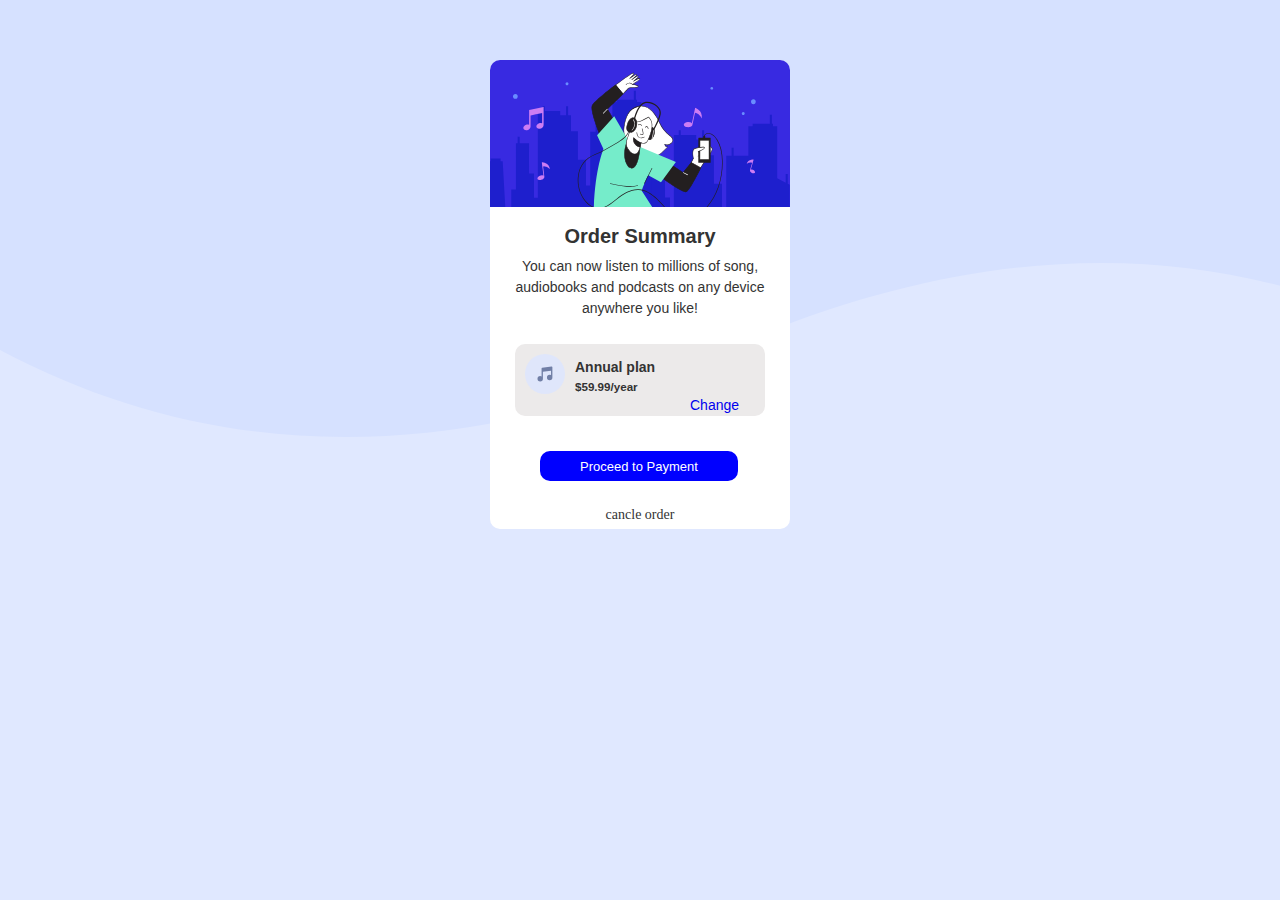
<file: index.html>
<!DOCTYPE html>
<html lang="en-US">
    <head>
        <meta charset="utf-8">
        <meta name="viewport" content="width=device-width, initial-scale=1.0">
        <link rel="stylesheet" href="styles.css">
        <title>My website</title>
    </head>

    <body>
        <header class="header">
            <div class="container">
                <nav class="navbar">
                    <img src="illustration-hero.svg" alt="">
                </nav>
    
                <div>
                    <h1>Order Summary</h1>
                </div>
                <p>You can now listen to millions of song, audiobooks and podcasts on any device anywhere you like! </p>
                <div class="box">
                    <img src="icon-music.svg" alt="">
                    <h4>Annual plan</h4>
                    <h5>$59.99/year</h5>
                    <a href="#">Change</a>
                </div>
                <button type="button" class="button">
                    <span class="button_text">
                        Proceed to Payment
                    </span>
                </button>
                <section>cancle order</section>
            </div>
        </header>
    </body>
</html>
</file>
<file: styles.css>
* {
    box-sizing: border-box;
    margin: 0;
    padding: 0;
}

body {
    font-family: sans-serif;
    font-size: 14px;
    background: hsl(225, 100%, 94%);
    background-image: url(pattern-background-desktop.svg);
    background-repeat: no-repeat;
    height: 100%;
    width: 100%;
    overflow: hidden;
    line-height: 1.5;
    color: #333;
}

.container {
    background: white;
    max-width: 300px;
    margin: auto;
    margin-top: 60px;
    line-height: 2;
    height: 100%;
    border-radius: 10px;
}

.box {
    background: rgb(236, 234, 234);
    border-radius: 10px;
    margin: 25px;
    line-height: 1.5;
}

nav img {
    width: 300px;
    border-top-left-radius: 10px;
    border-top-right-radius: 10px;
}

h1 {
    text-align: center;
    font-size: 20px;
    font-weight: bold;
    font-family: sans-serif;
}

p {
    text-align: center;
    line-height: 1.5;
}

.box img {
    margin: 10px;
    width: 40px;
    margin-bottom: -3px;
}

.box h4 {
    font-family: sans-serif;
    margin: 60px;
    margin-top: -40px;
}
.box h5 {
    margin-top: -60px;
    margin-left: 60px;
    
}

.box a {
    text-decoration: none;
    margin: 175px;
    margin-bottom: -60px;
}

a:hover {
    color: red;
}

.button {
    display: inline-flex;
    height: 30px;
    padding: 0;
    font-size: 13px;
    background: blue;
    border: none;
    border-radius: 10px;
    font-family: sans-serif;
    outline: none;
    cursor: pointer;
    margin: 20px;
    margin-left: 50px;
    margin-top: 10px;
}

.button:hover {
    background: darkblue;
    transform: scale(1.1);
}

.button_text {
    display: inline-flex;
    align-items: center;
    padding: 0 40px;
    color: white;
    height: 100%;
}

section {
    text-align: center;
    font-family: cursive;
}

@media only screen and (max-width:600px) {
    .container {
        margin: auto;
        margin-top: 30px;
        overflow: hidden;
    }

}
</file>
